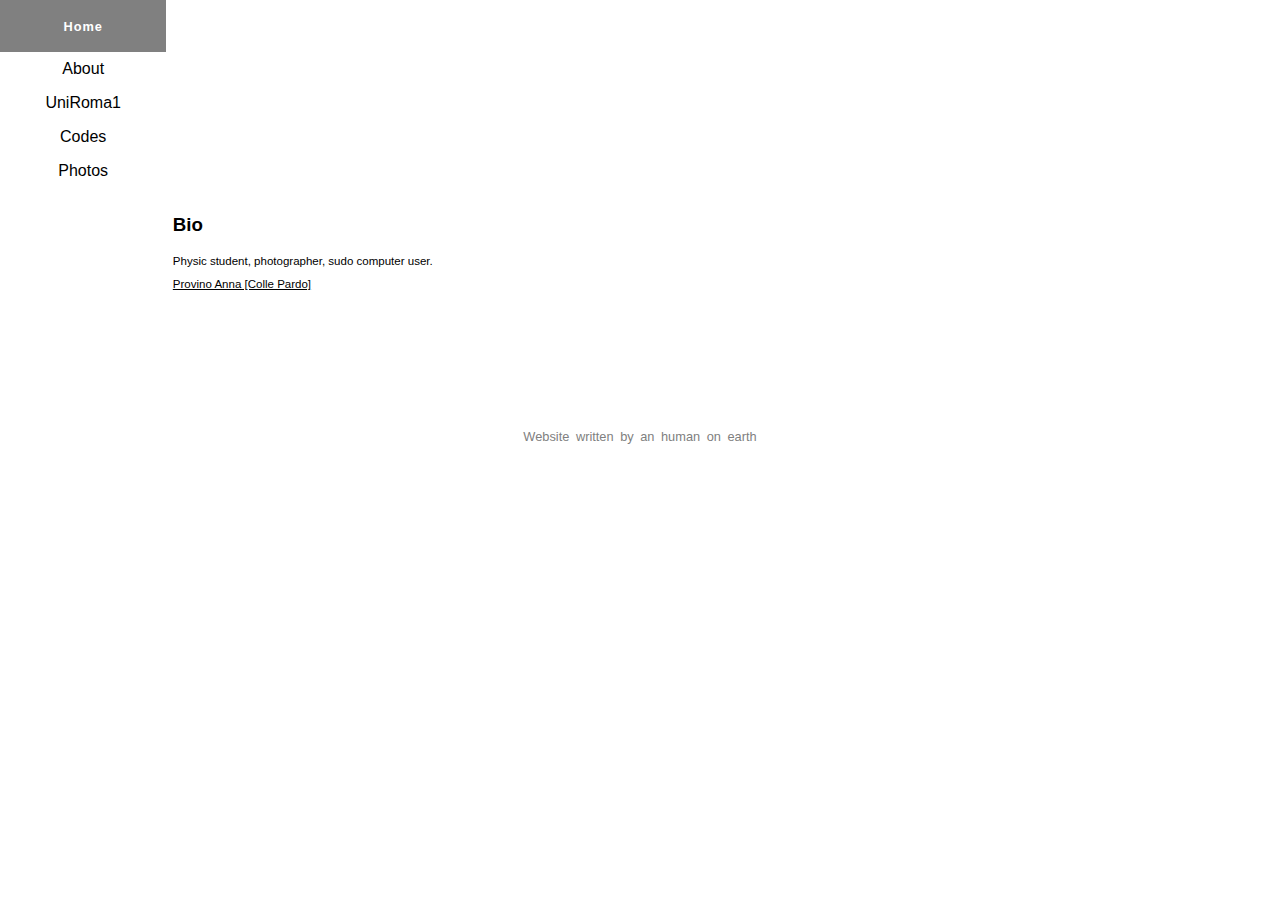
<file: index.html>
<!DOCTYPE html>
<html>

<head>
	<title>Home</title>
	<link rel="stylesheet" type="text/css" href="style.css">
	<link rel='stylesheet' href='https://use.fontawesome.com/releases/v5.7.0/css/all.css' integrity='sha384-lZN37f5QGtY3VHgisS14W3ExzMWZxybE1SJSEsQp9S+oqd12jhcu+A56Ebc1zFSJ' crossorigin='anonymous'>
</head>

<body>
	<ul>
		<li><a href="index.html" class="active"><h2>Home</h2></a></li>
		<li><a href="about.html">About</a></li>
		<li><a href="uni.html">UniRoma1</a></li>
		<li><a href="codes.html">Codes</a></li>
		<li><a href="photo.html">Photos</a></li>
	</ul>
	<div id="testo">
		<h3>Bio</h3>
		<p>Physic student, photographer, sudo computer user.</p>
		<p><a href="provino.html">Provino Anna [Colle Pardo]</a></p> 
	</div>
	<br><br><br><br><br><br>
	<footer><p><i class='fas'>&#xf669;</i> Website written by an human on earth <i class='fas'>&#xf669;</i></p></footer>
</body>

</html>
</file>
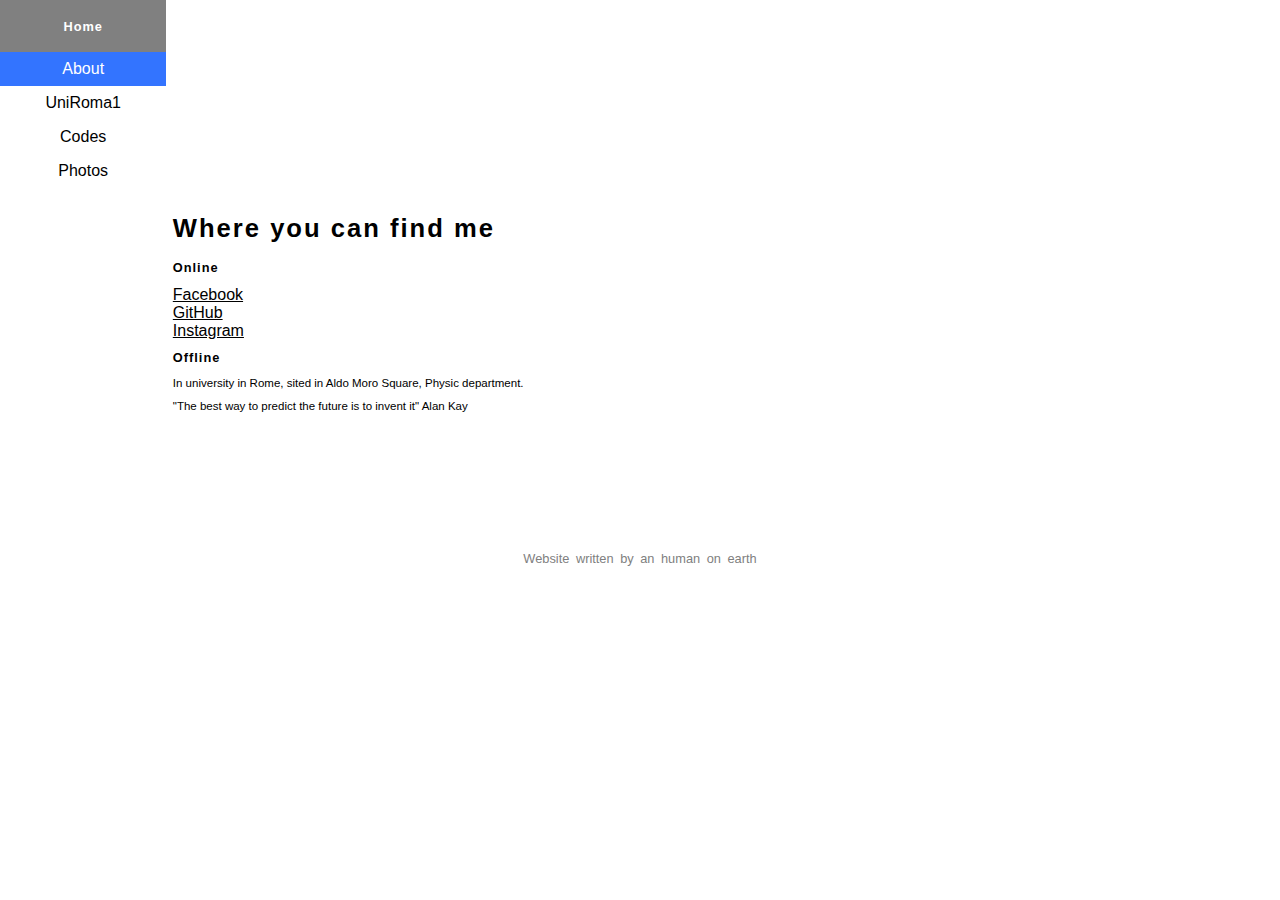
<file: about.html>
<!DOCTYPE html>
<html>

	<head>
		<title>	Home</title>
		<link rel="stylesheet" type="text/css" href="style.css">
		<link rel='stylesheet' href='https://use.fontawesome.com/releases/v5.7.0/css/all.css' integrity='sha384-lZN37f5QGtY3VHgisS14W3ExzMWZxybE1SJSEsQp9S+oqd12jhcu+A56Ebc1zFSJ' crossorigin='anonymous'>
	</head>

	<body>
		<ul>
			<li><a href="index.html"><h2>Home</h2></a></li>
			<li><a href="about.html" class="active">About</a></li>
			<li><a href="uni.html">UniRoma1</a></li>
			<li><a href="codes.html">Codes</a></li>
			<li><a href="photo.html">Photos</a></li>
		</ul>
		<div id="testo">
			<h1>Where you can find me</h1>
			<h2>Online</h2>
			<a href="https://www.facebook.com/aris997" title="Facebook profile of Aris997" target="_blank">Facebook</a><br>
			<a href="https://www.github.com/aris997" title="GitHub repository of Aris997" target="_blank">GitHub</a><br>
			<a href="https://www.instagram.com/aris997" title="Instagram profile" target="_blank">Instagram</a>
			<h2>Offline</h2>
			<p>In university in Rome, sited in Aldo Moro Square, Physic department.</p>
			
			<p>"The best way to predict the future is to invent it" Alan Kay</p>
		</div>
		<br><br><br><br><br><br>
		<footer><p><i class='fas'>&#xf669;</i> Website written by an human on earth <i class='fas'>&#xf669;</i></p></footer>

	</body>
</html>
</file>
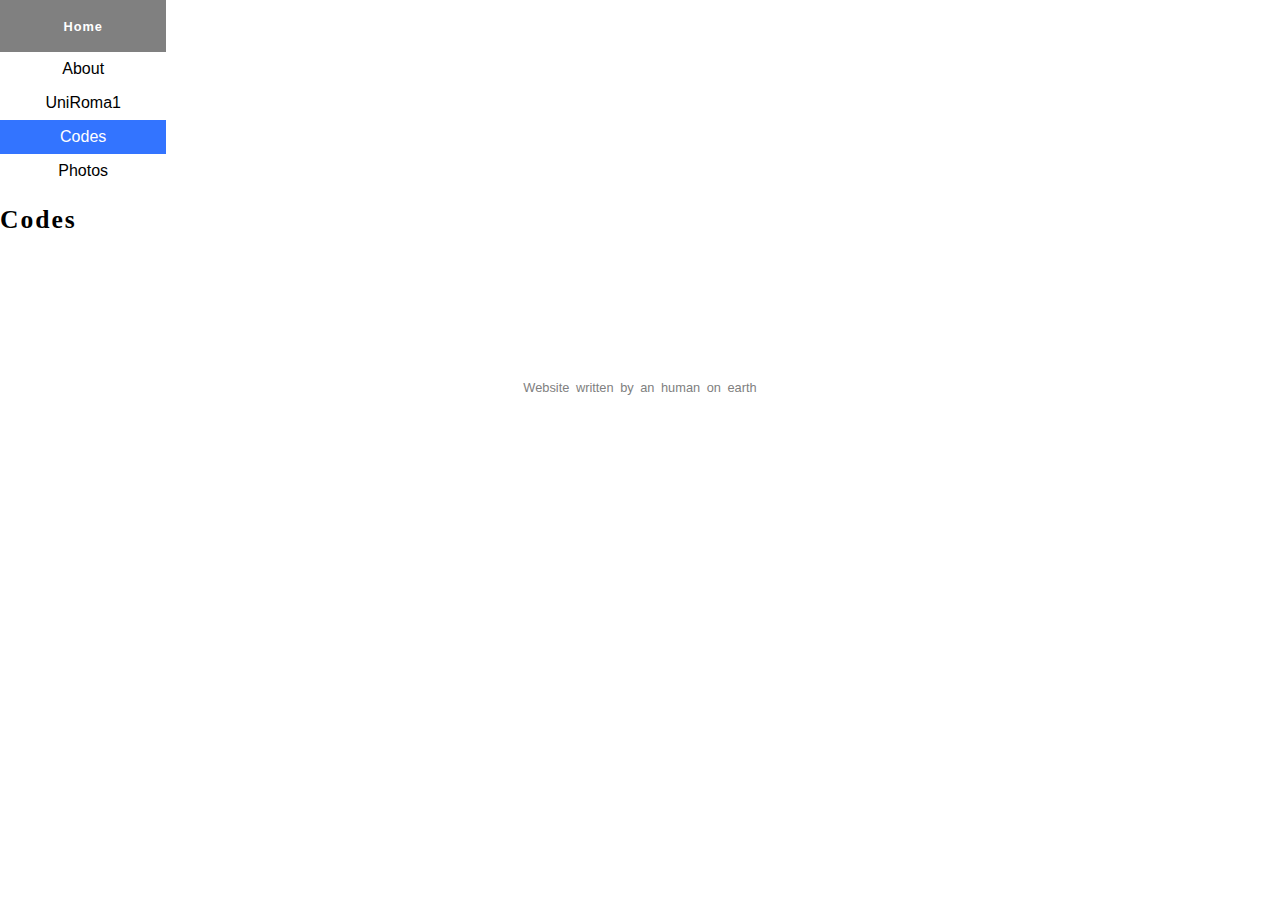
<file: codes.html>
<!DOCTYPE html>
<html>
	<head>
		<title>	Home</title>
		<link rel="stylesheet" type="text/css" href="style.css">
		<link rel='stylesheet' href='https://use.fontawesome.com/releases/v5.7.0/css/all.css' integrity='sha384-lZN37f5QGtY3VHgisS14W3ExzMWZxybE1SJSEsQp9S+oqd12jhcu+A56Ebc1zFSJ' crossorigin='anonymous'>
	</head>

	<body>
		<ul>
			<li><a href="index.html"><h2>Home</h2></a></li>
			<li><a href="about.html">About</a></li>
			<li><a href="uni.html">UniRoma1</a></li>
			<li><a href="codes.html" class="active">Codes</a></li>
			<li><a href="photo.html">Photos</a></li>
		</ul>

		<h1>Codes</h1>
		<br><br><br><br><br><br>
		<footer><p><i class='fas'>&#xf669;</i> Website written by an human on earth <i class='fas'>&#xf669;</i></p></footer>

	</body>
</html>
</file>
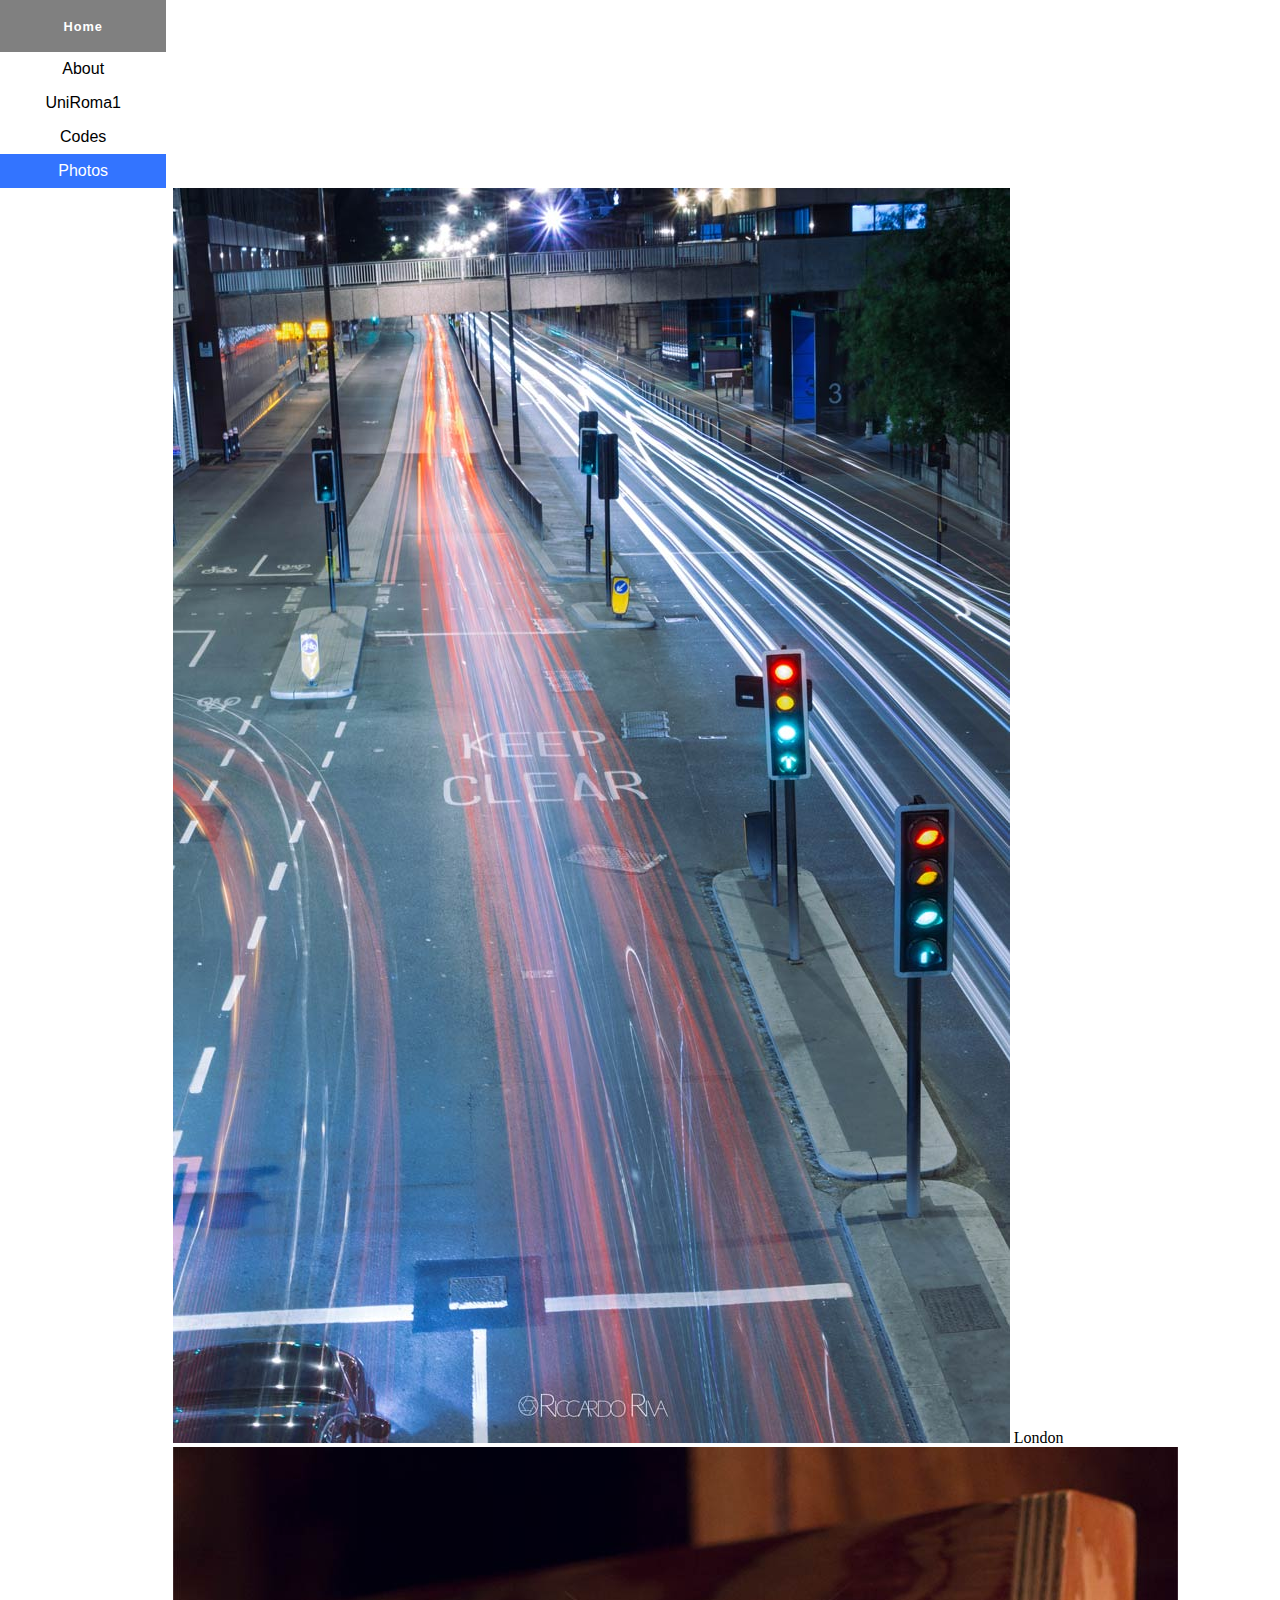
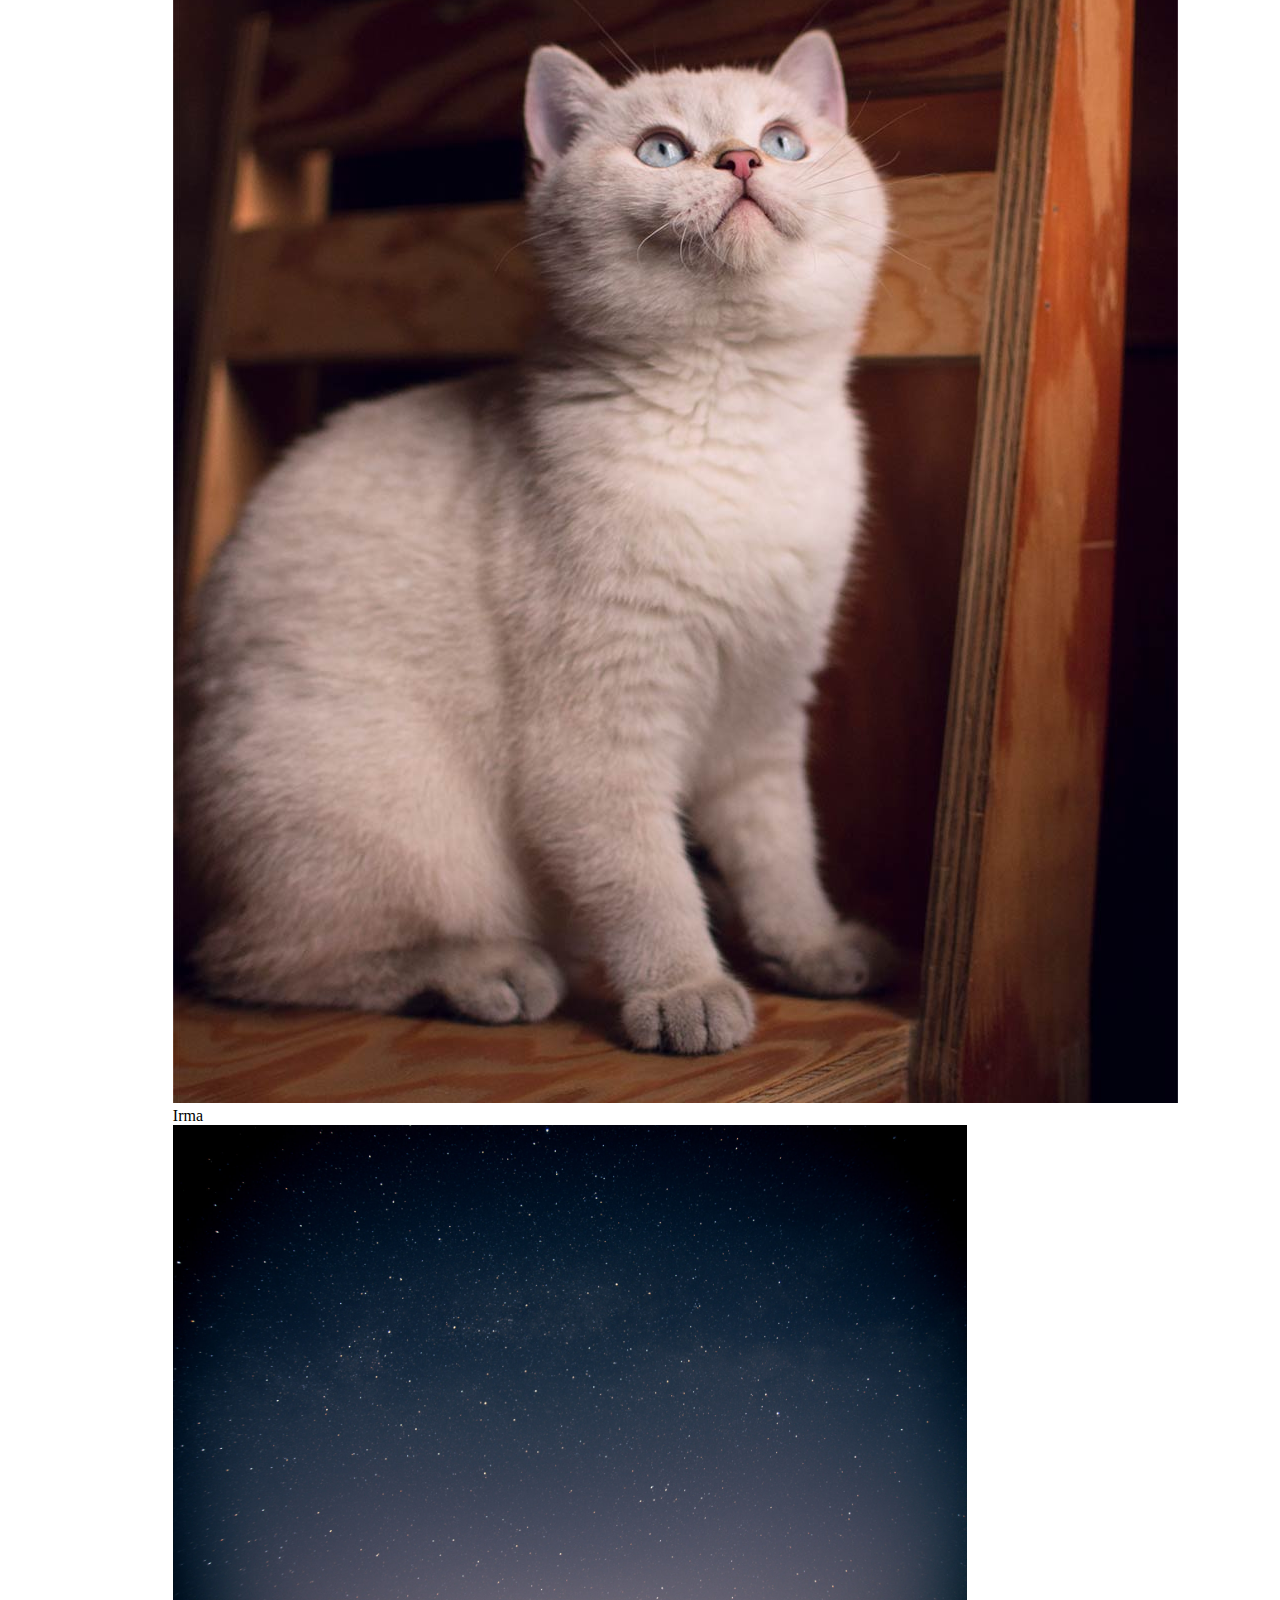
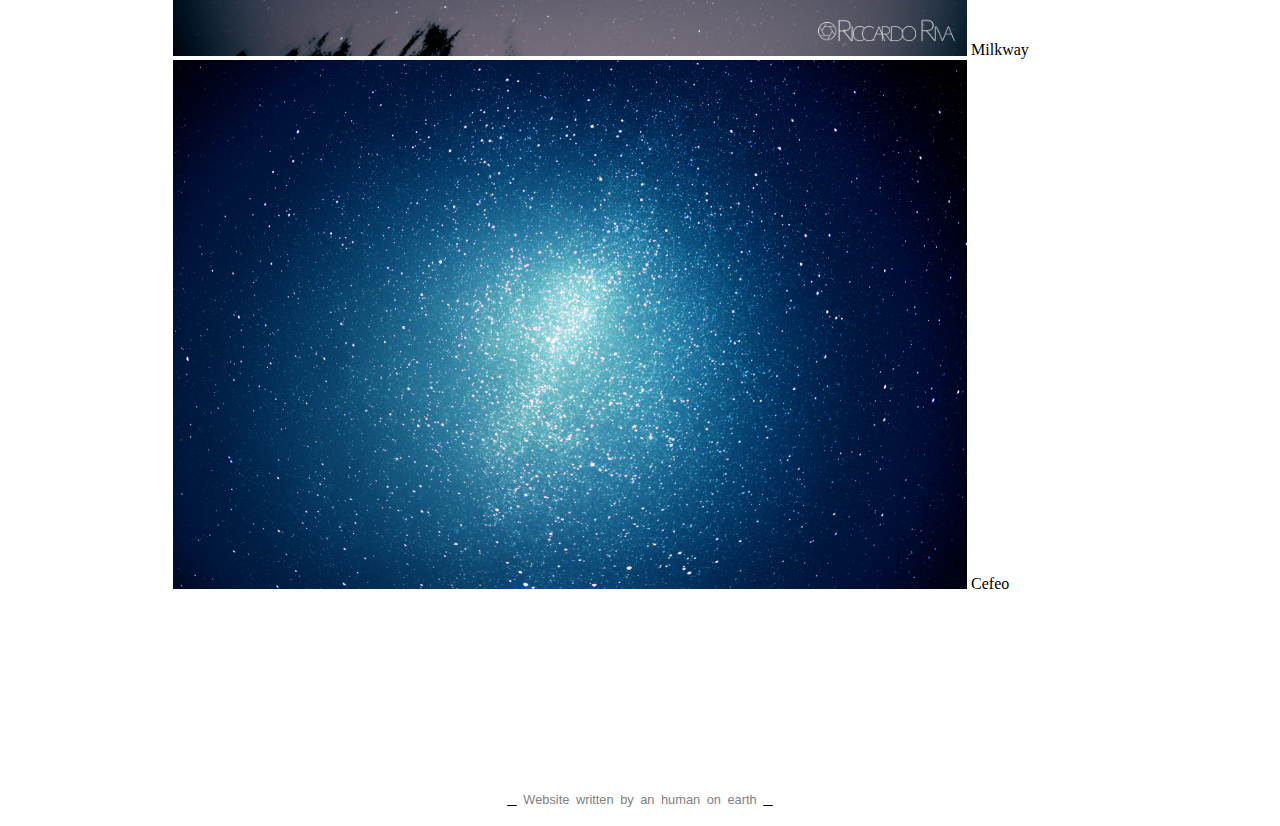
<file: photo.html>
<!DOCTYPE html>
<html>
	<head>
		<title>Photo</title>
		<link rel="stylesheet" type="text/css" href="style.css">
		<link rel='stylesheet' href='https://use.fontawesome.com/releases/v5.7.0/css/all.css' integrity='sha384-lZN37f5QGtY3VHgisS14W3ExzMWZxybE1SJSEsQp9S+oqd12jhcu+A56Ebc1zFSJ' crossorigin='anonymous'>
	</head>

	<body>
		<ul>
			<li><a href="index.html"><h2>Home</h2></a></li>
			<li><a href="about.html">About</a></li>
			<li><a href="uni.html">UniRoma1</a></li>
			<li><a href="codes.html">Codes</a></li>
			<li><a href="photo.html" class="active">Photos</a></li>
		</ul>
		<div id="foto">
			<img src="foto/foto03.jpg"> London<br>
			<img src="foto/foto05.jpg"> Irma<br>
			<img src="astro/S01_ws.jpg" style="width:85%;"> Milkway<br>
			<img src="astro/cefeo.jpg" style="width:85%;"> Cefeo<br><br><br><br><br>
		</div>

		<br><br><br><br><br><br>
		<footer><p><a href="work.html"><i class='fas'>&#xf669;</i></a> Website written by an human on earth <a href="work.html"><i class='fas'>&#xf669;</i></a></p></footer>
	</body>
</html>
</file>
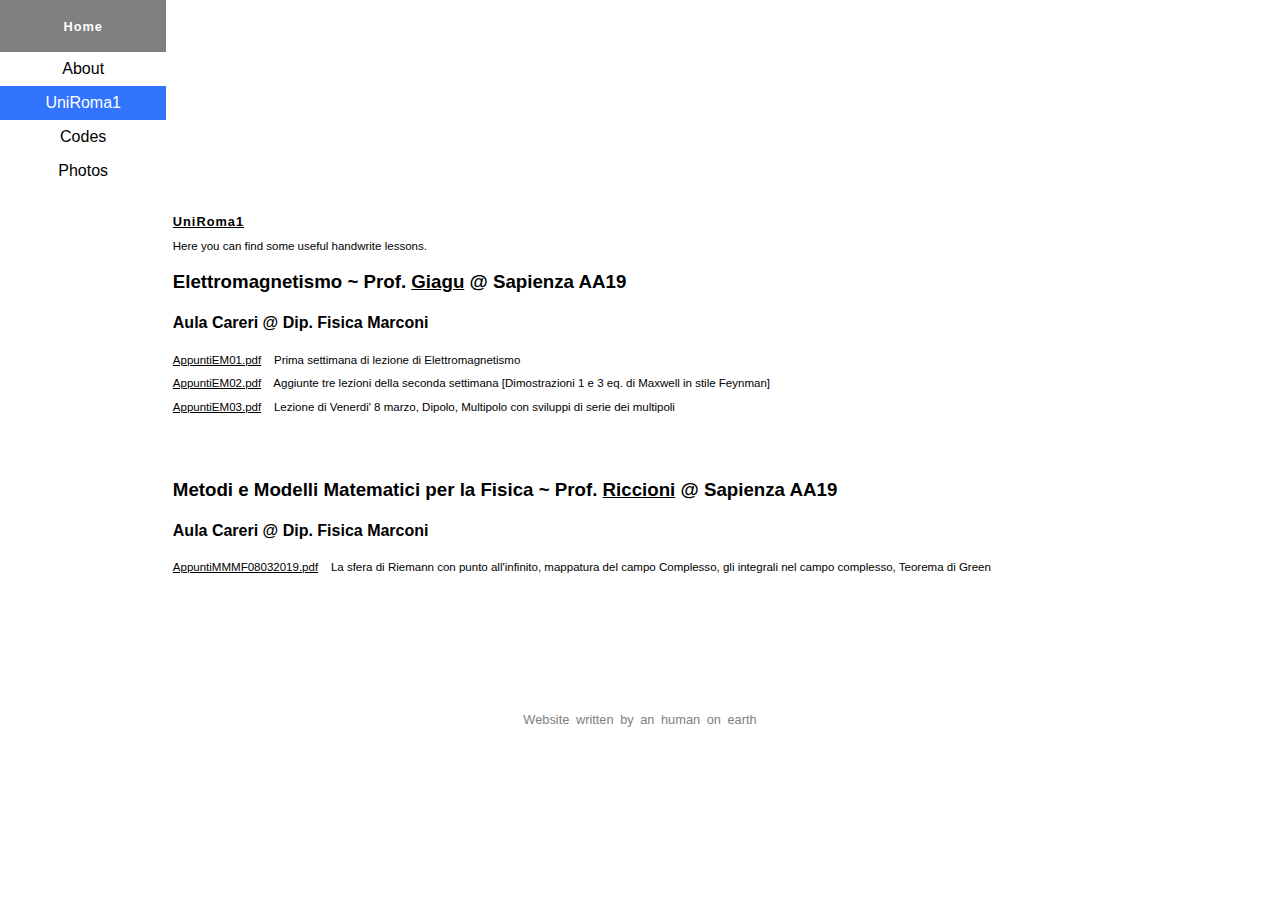
<file: uni.html>
<!DOCTYPE html>
<html>
	<head>
		<title>	Home</title>
		<link rel="stylesheet" type="text/css" href="style.css">
		<link rel='stylesheet' href='https://use.fontawesome.com/releases/v5.7.0/css/all.css' integrity='sha384-lZN37f5QGtY3VHgisS14W3ExzMWZxybE1SJSEsQp9S+oqd12jhcu+A56Ebc1zFSJ' crossorigin='anonymous'>
	</head>

	<body>
		<ul>
			<li><a href="index.html"><h2>Home</h2></a></li>
			<li><a href="about.html">About</a></li>
			<li><a href="uni.html" class="active">UniRoma1</a></li>
			<li><a href="codes.html">Codes</a></li>
			<li><a href="photo.html">Photos</a></li>
		</ul>
		<div id="testo">
			<a href="https://www.uniroma1.it" target="_blank"><h2>UniRoma1</h2></a>
			<p>Here you can find some useful handwrite lessons.</p>
			<h3>Elettromagnetismo ~ Prof. <a href="http://www.giagu.it/" target="_blank">Giagu</a> @ Sapienza AA19</h3>
			<h4>Aula Careri @ Dip. Fisica Marconi</h4>

			<p> <a href="unifiles/appuntiEM01.pdf" target="_blank">AppuntiEM01.pdf</a> &nbsp;&nbsp; Prima settimana di lezione di Elettromagnetismo</p>
			<p> <a href="unifiles/appuntiEM02.pdf" target="_blank">AppuntiEM02.pdf</a> &nbsp;&nbsp; Aggiunte tre lezioni della seconda settimana [Dimostrazioni 1 e 3 eq. di Maxwell in stile Feynman]</p>
			<p> <a href="unifiles/appuntiEM03.pdf" target="_blank">AppuntiEM03.pdf</a> &nbsp;&nbsp; Lezione di Venerdi' 8 marzo, Dipolo, Multipolo con sviluppi di serie dei multipoli</p>
			<br>
			<br>
			<h3>Metodi e Modelli Matematici per la Fisica ~ Prof. <a href="http://www.roma1.infn.it/~riccionf/" target="_blank">Riccioni</a> @ Sapienza AA19</h3>
			<h4>Aula Careri @ Dip. Fisica Marconi</h4>

			<p> <a href="unifiles/appuntiMMMF08032019.pdf" target="_blank">AppuntiMMMF08032019.pdf</a> &nbsp;&nbsp; La sfera di Riemann con punto all'infinito, 
				mappatura del campo Complesso, gli integrali nel campo complesso, Teorema di Green</p>
		</div>			
		<br><br><br><br><br><br>
		<footer><p><i class='fas'>&#xf669;</i> Website written by an human on earth <i class='fas'>&#xf669;</i></p></footer>
	</body>
</html>
</file>
<file: style.css>
a {
    color: black;
}

a:hover {
    color: grey;
}

body {
    background-color: white;
    padding: 0px;
    margin: 0;
}

ul {
    position: -webkit-sticky; /*safari fucking apple*/
    background-color: white;
    list-style-type: none;
    position: sticky;
    width: 13vw;
    padding: 0px;
    margin: 0;
    top: 0;
}

li a {
    display: block;
    color: #000;
    padding: 8px 16px;
    text-align: center;
    text-decoration: none;
    font-family: Verdana, Geneva, Tahoma, sans-serif;
}

li a:hover {
    color: #FFF;
    background-color: grey;
}

.active {
    background-color: rgb(51, 116, 255);
    color: white;
}



h1 {
    font-size: 2vw;
    letter-spacing: 2px;
}

h2 {
    font-size: 1vw;
    letter-spacing: 1px;
}

p {
    font-family: Verdana, Geneva, Tahoma, sans-serif;
    font-size: 0.9vw;
}

footer p{
    color: grey;
    text-align: center;
    padding: 0.5vw;
    font-size: 1vw;
    font-family: Verdana, Geneva, Tahoma, sans-serif;
    word-spacing: 3px;
}

img {
    resize: 8vw;
}

#testo {
    margin-left: 13.5vw;
    margin-right: 13.5vw;
    margin-top: 2vw;
    text-align: justify;
    font-family: Verdana, Geneva, Tahoma, sans-serif;
}

#foto {
    margin-left: 13.5vw;
    margin-right: 13.5vw;
    max-width: 1256px;
}
</file>
